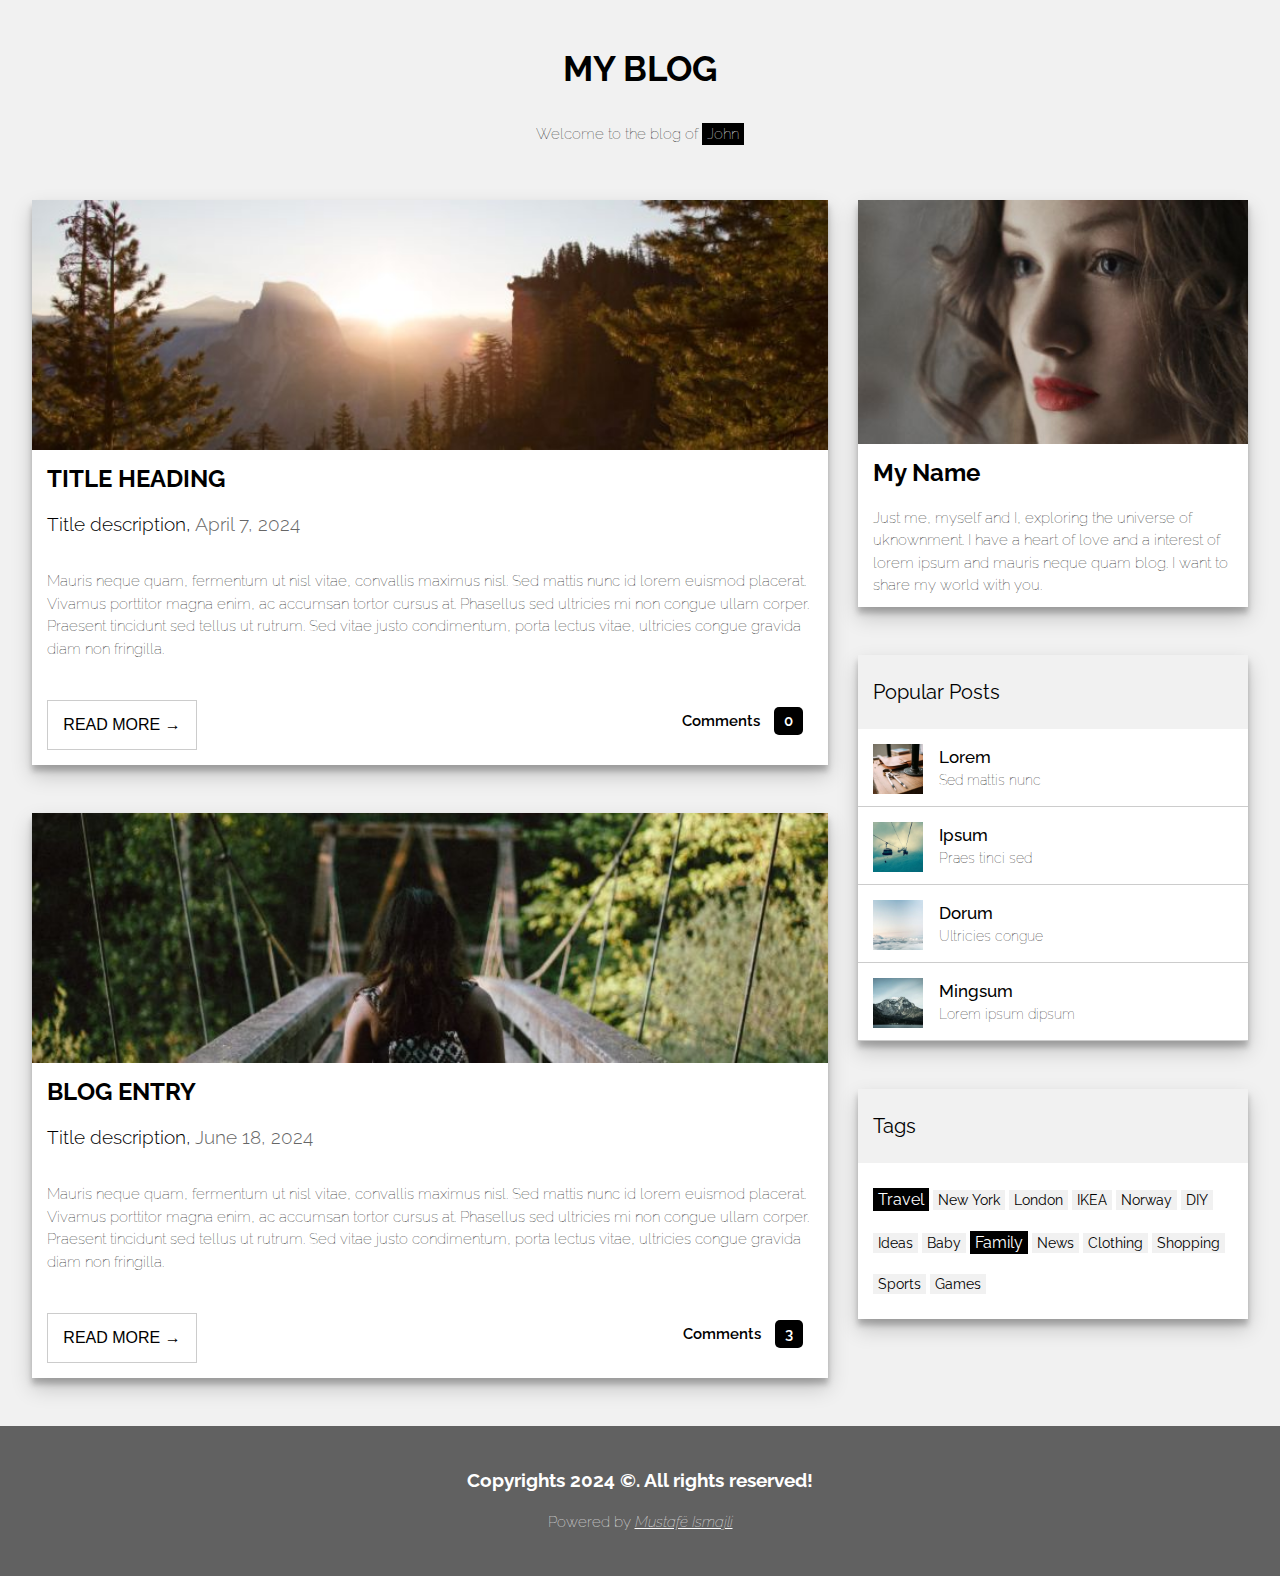
<file: index.html>
<!DOCTYPE html>
<html lang="en">

<head>
     <!-- Google tag (gtag.js) -->
     <script async src="https://www.googletagmanager.com/gtag/js?id=G-DHDQCYME2D"></script>
     <script>
          window.dataLayer = window.dataLayer || [];
          function gtag() { dataLayer.push(arguments); }
          gtag('js', new Date());
          gtag('config', 'G-DHDQCYME2D');
     </script>
     <meta charset="UTF-8">
     <meta name="viewport" content="width=device-width, initial-scale=1.0">
     <meta name="author" content="M. Ismajli">
     <meta name="description" content="Simple responsive layout made with table display and columns">
     <meta name="keywords" content="responsive layout, breakpoints, media queries, homework">
     <link rel="stylesheet" href="https://fonts.googleapis.com/css?family=Raleway">
     <link rel="stylesheet" href="./style.css">
     <link rel="shortcut icon" href="./images/avatar_g.jpg" type="image/x-icon">
     <title>My Blog</title>
</head>

<body>
     <header>
          <h1>My Blog</h1>
          <p>Welcome to the blog of <span>John</span></p>
     </header>
     <div class="content">
          <div class="col-8 col-s-12">
               <div class="col-item">
                    <img src="./images/woods.jpg" alt="woods">
                    <h2>TITLE HEADING</h2>
                    <h3>Title description, <span>April 7, 2024</span></h3>
                    <p>Mauris neque quam, fermentum ut nisl vitae, convallis maximus nisl. Sed mattis nunc id lorem
                         euismod
                         placerat. Vivamus porttitor magna enim, ac accumsan tortor cursus at. Phasellus sed ultricies
                         mi non
                         congue ullam corper. Praesent tincidunt sed tellus ut rutrum. Sed vitae justo condimentum,
                         porta
                         lectus vitae, ultricies congue gravida diam non fringilla.</p>
                    <button>READ MORE →</button>
                    <p class="comments">Comments <span>0</span></p>
               </div>
               <div class="col-item">
                    <img src="./images/bridge.jpg" alt="bridge">
                    <h2>BLOG ENTRY</h2>
                    <h3>Title description, <span>June 18, 2024</span></h3>
                    <p>Mauris neque quam, fermentum ut nisl vitae, convallis maximus nisl. Sed mattis nunc id lorem
                         euismod
                         placerat. Vivamus porttitor magna enim, ac accumsan tortor cursus at. Phasellus sed ultricies
                         mi non
                         congue ullam corper. Praesent tincidunt sed tellus ut rutrum. Sed vitae justo condimentum,
                         porta
                         lectus vitae, ultricies congue gravida diam non fringilla.</p>
                    <button>READ MORE →</button>
                    <p class="comments">Comments <span>3</span></p>
               </div>
          </div>
          <div class="col-4 col-s-12">
               <div class="col-item">
                    <img src="./images/avatar_g.jpg" alt="avatar picture">
                    <h2>My Name</h2>
                    <p>Just me, myself and I, exploring the universe of uknownment. I have a heart of love and a
                         interest of
                         lorem ipsum and mauris neque quam blog. I want to share my world with you.</p>
               </div>
               <div class="col-item posts">
                    <h3>Popular Posts</h3>
                    <div class="post">
                         <img src="./images/workshop.jpg" alt="workshop">
                         <h4>Lorem</h4>
                         <p>Sed mattis nunc</p>
                    </div>
                    <div class="post">
                         <img src="./images/gondol.jpg" alt="gondol">
                         <h4>Ipsum</h4>
                         <p>Praes tinci sed</p>
                    </div>
                    <div class="post">
                         <img src="./images/skies.jpg" alt="skies">
                         <h4>Dorum</h4>
                         <p>Ultricies congue</p>
                    </div>
                    <div class="post hidden">
                         <img src="./images/rock.jpg" alt="rock">
                         <h4>Mingsum</h4>
                         <p>Lorem ipsum dipsum</p>
                    </div>
               </div>
               <div class="col-item tags">
                    <h3>Tags</h3>
                    <div class="tags-container">
                         <span class="selected">Travel</span>
                         <span>New York</span>
                         <span>London</span>
                         <span>IKEA</span>
                         <span>Norway</span>
                         <span>DIY</span>
                         <span>Ideas</span>
                         <span>Baby</span>
                         <span class="selected">Family</span>
                         <span>News</span>
                         <span>Clothing</span>
                         <span>Shopping</span>
                         <span>Sports</span>
                         <span>Games</span>
                    </div>
               </div>
          </div>
     </div>
     <footer>
          <h3>Copyrights 2024 &copy;. All rights reserved!</h3>
          <p>Powered by <span><a href="https://github.com/Mustaf-Is" target="_blank">Mustafë Ismajli</a></span></p>
     </footer>
</body>

</html>
</file>
<file: style.css>
* {
     margin: 0;
     padding: 0;
     box-sizing: border-box;
}

body {
     font-family: 'Raleway', sans-serif;
     background-color: #f1f1f1;
     color: #000;
}

header {
     height: 200px;
     text-align: center;
     padding: 1.5rem;
     /* border-bottom: 1px solid #000; */
}

h1 {
     text-transform: uppercase;
     padding: 1.5rem;
     font-style: bold;
     font-size: 35px;
}

p {
     line-height: 1.5;
     font-size: 15px;
     font-weight: 100;
}

header span {
     background-color: #000;
     color: #fff;
     padding: 2px 5px;
     text-align: center;
}

.content {
     width: 95%;
     margin: auto;
}

[class*="col-"] {
     width: 100%;
     float: left;
}

.col-item {
     box-shadow: 0 10px 20px rgba(0, 0, 0, 0.19), 0 6px 6px rgba(0, 0, 0, 0.23);
     margin-bottom: 3rem;
     background-color: #fff;
}

.col-item h2,
h3,
p,
button {
     padding: 10px 15px;
}

.col-8 .col-item .comments {
     display: none;
}

.col-8 .col-item p {
     margin: 15px 0;
}

.col-8 .col-item h3 {
     font-weight: 300;
}

.col-8 .col-item span {
     color: #666666;
}

.col-8 .col-item button {
     float: left;
     display: block;
     width: 150px;
     margin: 15px;
     background-color: #fff;
     border: 1px solid #ccc;
     font-size: 16px;
     padding: 15px;
     /* margin-top: 0; */
}

.col-8 .col-item button:hover {
     cursor: pointer;
     background-color: #ccc;
}

.col-item img {
     width: 100%;
     height: auto;
}

.col-4 .posts h3,
.tags h3 {
     padding: 25px 15px;
     font-weight: 400;
     font-size: 20px;
     background-color: #f1f1f1;
}

.col-4 .posts .post {
     padding: 15px;
}

.col-4 .posts img {
     width: 50px;
     float: left;
     /* margin-top: 3px; */
     margin-right: 16px;
}

.col-4 .posts .post h4 {
     font-size: 17px;
     font-weight: 500;
     padding: 3px;
}

.col-4 .posts .post p {
     font-size: 14px;
     padding-top: 0;
     padding-bottom: 0;
}

.posts .post {
     border-bottom: 1px solid #ccc;
}

.posts .post:hover {
     cursor: pointer;
     background-color: #ccc;
}

.posts .hidden {
     display: none;
}

.col-4 .tags .tags-container {
     margin: 15px;
}

.tags .tags-container span {
     background-color: #f1f1f1;
     display: inline-block;
     margin: 10px 0;
     font-size: 14px;
     padding: 2px 5px;
}

.tags .tags-container span.selected {
     font-size: 16px;
     background-color: #000;
     color: #fff;
}

footer {
     height: 150px;
     background-color: #616161;
     text-align: center;
     align-content: center;
     float: left;
     bottom: 0;
     width: 100%;
     color: #fff;
}

footer span a {
     color: white;
     font-style: italic;
}
/** First Breaking point for screens 600px and bigger ( to 992px, beacuese from there strats the second breaking point)  */
@media only screen and (min-width: 600px) {
     .comments {
          display: block !important;
          float: right;
          font-weight: 600;
     }

     .comments span {
          background-color: #000;
          color: #fff !important;
          padding: 5px 10px;
          margin: 0 10px;
          border-radius: 5px;
     }

     .col-s-1 {
          width: 8.33%;
     }

     .col-s-2 {
          width: 16.66%;
     }

     .col-s-3 {
          width: 25%;
     }

     .col-s-4 {
          width: 33.33%;
     }

     .col-s-5 {
          width: 41.66%;
     }

     .col-s-6 {
          width: 50%;
     }

     .col-s-7 {
          width: 58.33%;
     }

     .col-s-8 {
          width: 66.66%;
     }

     .col-s-9 {
          width: 75%;
     }

     .col-s-10 {
          width: 83.33%;
     }

     .col-s-11 {
          width: 91.66%;
     }

     .col-s-12 {
          width: 100%;
     }
}
/** Second Breaking point for screens 992px and bigger  */
@media only screen and (min-width: 992px) {
     .hidden {
          display: block !important;
     }

     .col-1 {
          width: 8.33%;
     }

     .col-2 {
          width: 16.66%;
     }

     .col-3 {
          width: 25%;
     }

     .col-4 {
          width: 33.33%;
          padding-left: 15px;
     }

     .col-5 {
          width: 41.66%;
     }

     .col-6 {
          width: 50%;
     }

     .col-7 {
          width: 58.33%;
     }

     .col-8 {
          width: 66.66%;
          padding-right: 15px;
     }

     .col-9 {
          width: 75%;
     }

     .col-10 {
          width: 83.33%;
     }

     .col-11 {
          width: 91.66%;
     }

     .col-12 {
          width: 100%;
     }
}
</file>
